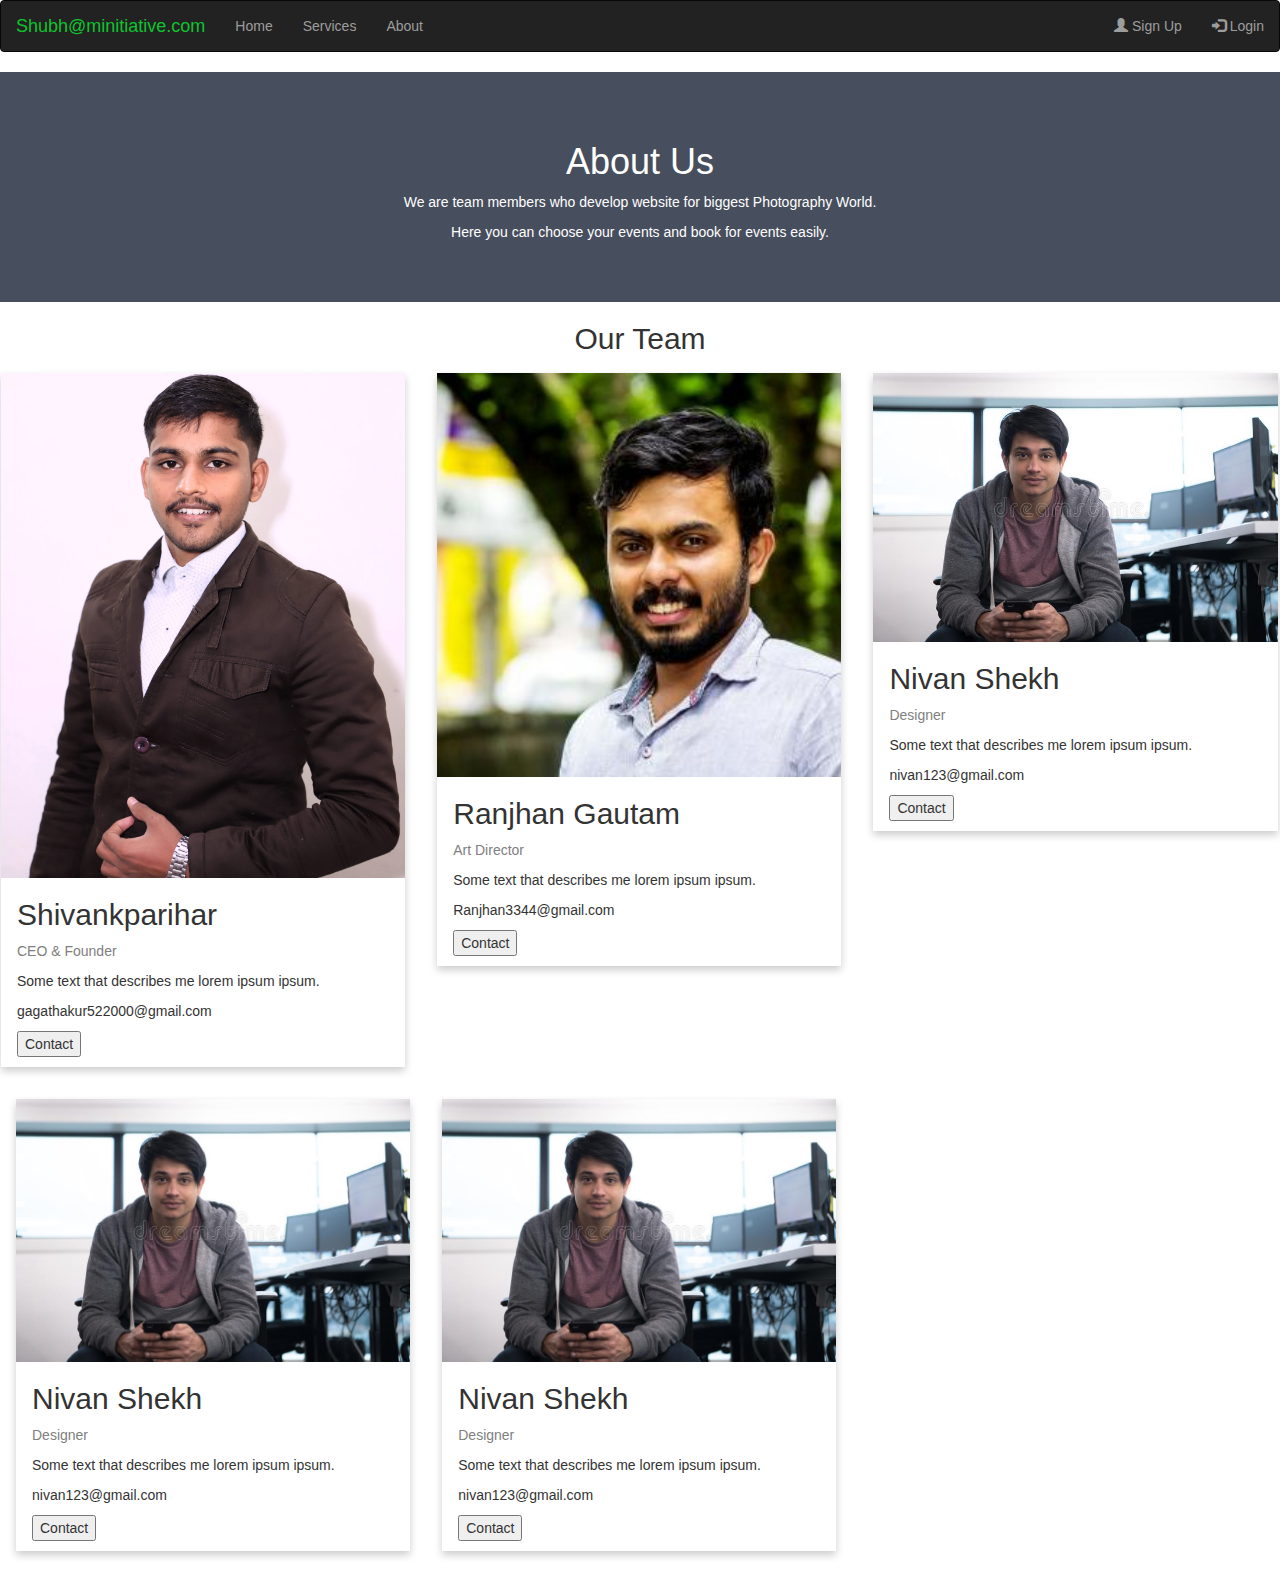
<file: about.html>
<!DOCTYPE html>
<html>
<head>
    <meta charset="UTF-8">
    <meta http-equiv="X-UA-Compatible" content="IE=edge">
    <meta name="viewport" content="width=device-width, initial-scale=1.0">
    <link rel="stylesheet" href="https://maxcdn.bootstrapcdn.com/bootstrap/3.4.1/css/bootstrap.min.css">
    <link href="https://fonts.googleapis.com/css?family=Montserrat" rel="stylesheet" type="text/css">
    <link href="https://fonts.googleapis.com/css?family=Lato" rel="stylesheet" type="text/css">
    <script src="https://ajax.googleapis.com/ajax/libs/jquery/3.5.1/jquery.min.js"></script>
    <script src="https://maxcdn.bootstrapcdn.com/bootstrap/3.4.1/js/bootstrap.min.js"></script>
    <title>aboutpage</title>


<style>
body {
  font-family: Arial, Helvetica, sans-serif;
  margin: 0;
}

html {
  box-sizing: border-box;
}

*, *:before, *:after {
  box-sizing: inherit;
}

.column {
  float: left;
  width: 33.3%;
  margin-bottom: 16px;
  padding: 0 8px;
}

.card {
  box-shadow: 0 4px 8px 0 rgba(0, 0, 0, 0.2);
  margin: 8px;
}

.about-section {
  padding: 50px;
  text-align: center;
  background-color: #474e5d;
  color: white;
}

.container {
  padding: 0 16px;
}

.container::after, .row::after {
  content: "";
  clear: both;
  display: table;
}

.title {
  color: grey;
}

.button {
  border: none;
  outline: 0;
  display: inline-block;
  padding: 8px;
  color: white;
  background-color: #000;
  text-align: center;
  cursor: pointer;
  width: 100%;
}

.button:hover {
  background-color: #555;
}

 @media screen and (max-width: 650px) {
  .column {
    width: 100%;
    display: block;
  }
} 
.navbar-inverse .navbar-brand {
    color: #10c32f;
}
</style>
</head>
<body>
    <div id="nav12">
        <nav class="navbar navbar-inverse">
          <div class="container-fluid">
            <div class="navbar-header">
              <a class="navbar-brand" href="#">Shubh@minitiative.com</a>
            </div>
            <ul class="nav navbar-nav">
              <li><a href="Index.html" target="_blank">Home</a></li>
              <li><a href="services.html" target="_blank">Services</a></li>
              <li><a href="about.html" target="_blank">About</a></li>
            </ul>
            <ul class="nav navbar-nav navbar-right">
              <li><a href="signup.html" target="_blank"><span class="glyphicon glyphicon-user"></span> Sign Up</a></li>
              <li><a href="login.html" target="_blank"><span class="glyphicon glyphicon-log-in"></span> Login</a></li>
            </ul>
          </div>
        </nav>
    </div>

<div class="about-section">
  <h1>About Us</h1>
  <p>We are team members who develop website for biggest Photography World.</p>
  <p>Here you can choose your events and book for events easily.</p>
</div>

<h2 style="text-align:center">Our Team</h2>
<div class="row">
  <div class="column">
    <div class="card">
      <img src="/Images/team1.jpg" alt="Jane" style="width:100%">
      <div class="container">
        <h2>Shivankparihar</h2>
        <p class="title">CEO & Founder</p>
        <p>Some text that describes me lorem ipsum ipsum.</p>
        <p>gagathakur522000@gmail.com</p>
        <p><button class="button1">Contact</button></p>
      </div>
    </div>
  </div>

  <div class="column">
    <div class="card">
      <img src="/Images/team2.jpg" alt="Mike" style="width:100%">
      <div class="container">
        <h2>Ranjhan Gautam</h2>
        <p class="title">Art Director</p>
        <p>Some text that describes me lorem ipsum ipsum.</p>
        <p>Ranjhan3344@gmail.com</p>
        <p><button class="button1">Contact</button></p>
      </div>
    </div>
  </div>
  
  <div class="column">
    <div class="card">
      <img src="/Images/team3.jpg" alt="John" style="width:100%">
      <div class="container">
        <h2>Nivan Shekh</h2>
        <p class="title">Designer</p>
        <p>Some text that describes me lorem ipsum ipsum.</p>
        <p>nivan123@gmail.com</p>
        <p><button class="button1">Contact</button></p>
      </div>
    </div>
  </div>
</div>
<div class="column">
  <div class="card">
    <img src="/Images/team3.jpg" alt="John" style="width:100%">
    <div class="container">
      <h2>Nivan Shekh</h2>
      <p class="title">Designer</p>
      <p>Some text that describes me lorem ipsum ipsum.</p>
      <p>nivan123@gmail.com</p>
      <p><button class="button1">Contact</button></p>
    </div>
  </div>
</div>
</div>
<div class="column">
  <div class="card">
    <img src="/Images/team3.jpg" alt="John" style="width:100%">
    <div class="container">
      <h2>Nivan Shekh</h2>
      <p class="title">Designer</p>
      <p>Some text that describes me lorem ipsum ipsum.</p>
      <p>nivan123@gmail.com</p>
      <p><button class="button1">Contact</button></p>
    </div>
  </div>
</div>
</div>

</body>
</html>
</file>
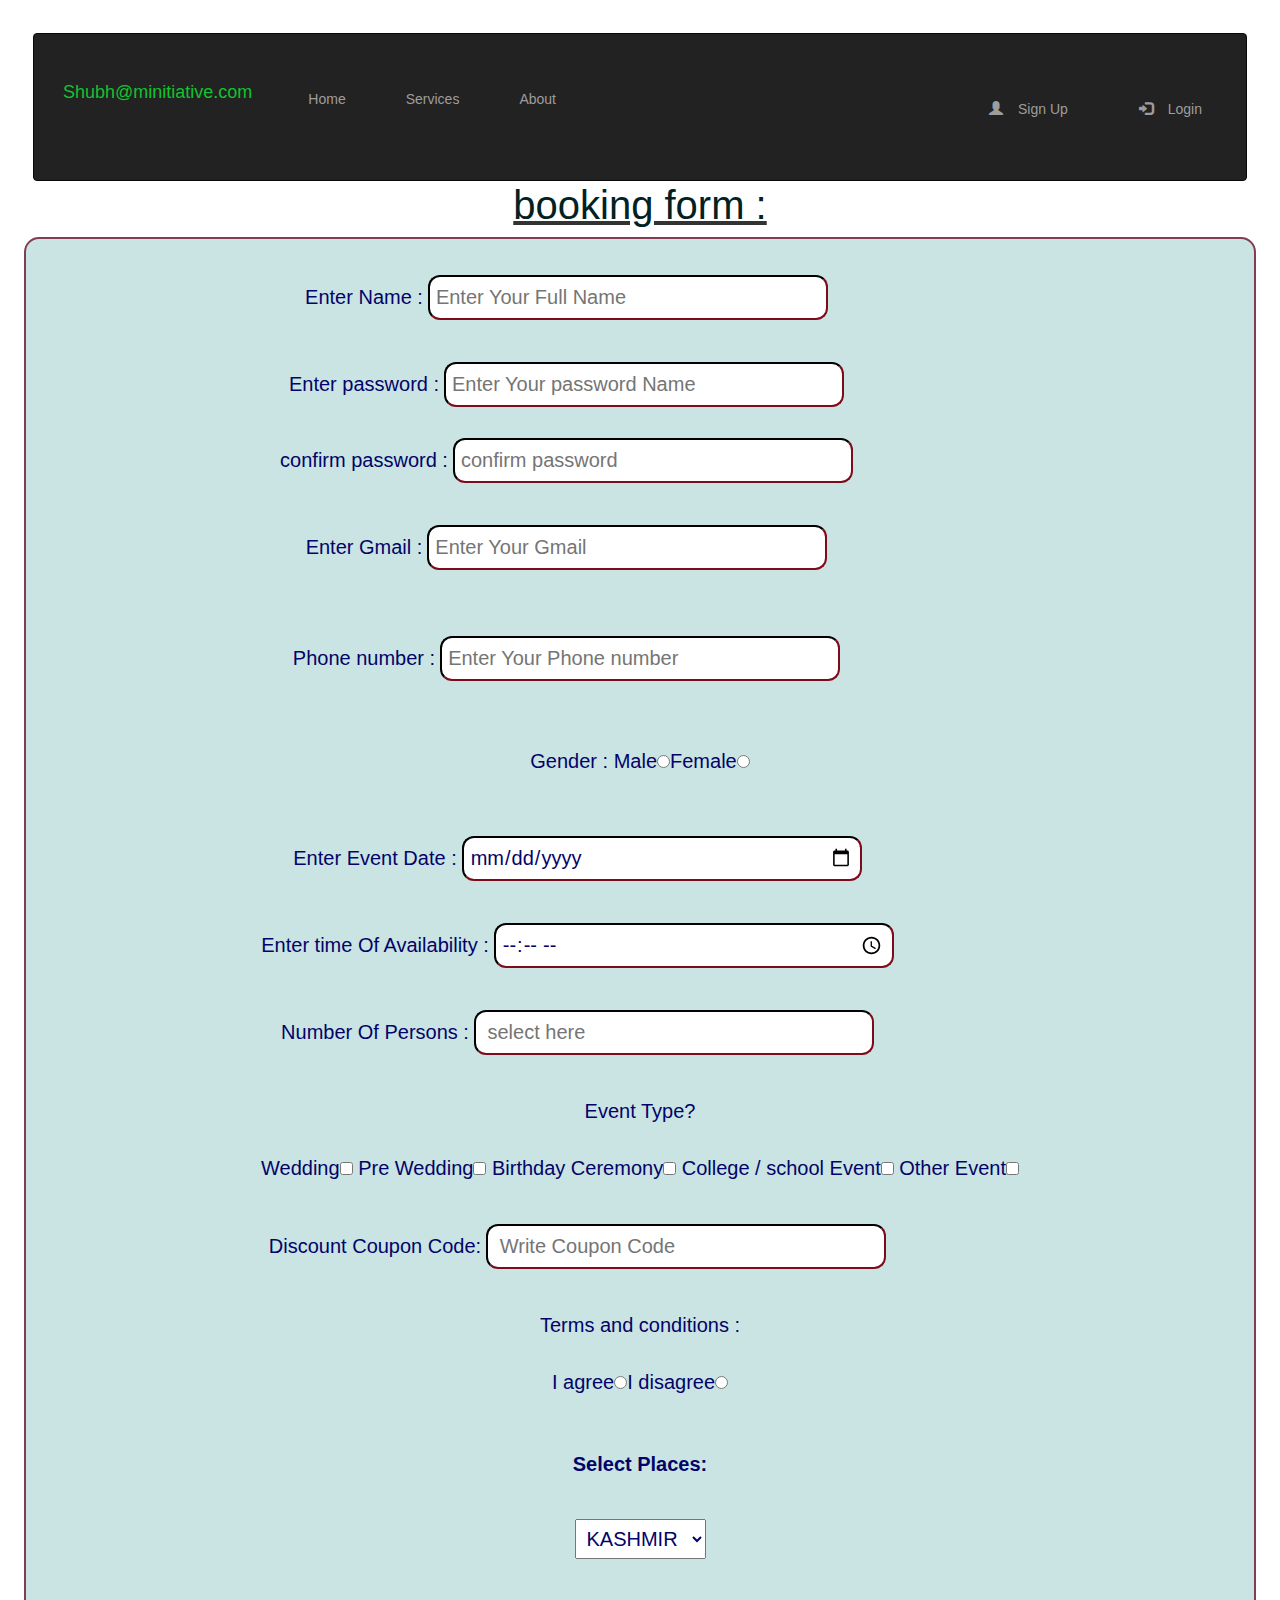
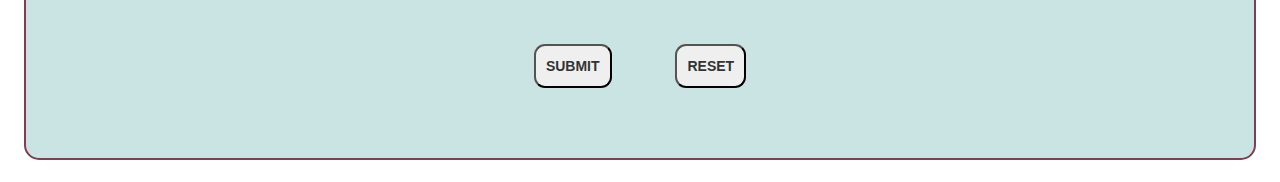
<file: signup.html>
<!DOCTYPE html>
<html lang="en">
<head>
    <meta charset="UTF-8">
    <meta http-equiv="X-UA-Compatible" content="IE=edge">
    <meta name="viewport" content="width=device-width, initial-scale=1.0">
    <link rel="stylesheet" href="https://maxcdn.bootstrapcdn.com/bootstrap/3.4.1/css/bootstrap.min.css">
    <link href="https://fonts.googleapis.com/css?family=Montserrat" rel="stylesheet" type="text/css">
    <link href="https://fonts.googleapis.com/css?family=Lato" rel="stylesheet" type="text/css">
    <script src="https://ajax.googleapis.com/ajax/libs/jquery/3.5.1/jquery.min.js"></script>
    <script src="https://maxcdn.bootstrapcdn.com/bootstrap/3.4.1/js/bootstrap.min.js"></script>
    <title>signuppage</title>

    <style>

.gradient-custom-3 {
  /* fallback for old browsers */
  background: #84fab0;

  /* Chrome 10-25, Safari 5.1-6 */
  background: -webkit-linear-gradient(to right, rgba(132, 250, 176, 0.5), rgba(143, 211, 244, 0.5));

  /* W3C, IE 10+/ Edge, Firefox 16+, Chrome 26+, Opera 12+, Safari 7+ */
  background: linear-gradient(to right, rgba(132, 250, 176, 0.5), rgba(143, 211, 244, 0.5))
}
.gradient-custom-4 {
  /* fallback for old browsers */
  background: #84fab0;

  /* Chrome 10-25, Safari 5.1-6 */
  background: -webkit-linear-gradient(to right, rgba(132, 250, 176, 1), rgba(143, 211, 244, 1));

  /* W3C, IE 10+/ Edge, Firefox 16+, Chrome 26+, Opera 12+, Safari 7+ */
  background: linear-gradient(to right, rgba(132, 250, 176, 1), rgba(143, 211, 244, 1))
}

        .par {

            color: rgb(3, 3, 105);
            font-size: 20px;
            font-family: Arial, Helvetica, sans-serif;
        }

        #in {
            font-weight: bold;
            padding: 10px;
            margin: 30px;
        }

        #on {
            font-weight: bold;
            padding: 10px;
            margin: 30px;
        }

        .inp {
            border-radius: 12px;
            border-color: rgb(43, 4, 9);
            width: 400px;
            height: 45px;
            padding-left: 6px;
            margin-left: 5px;
            
            margin-right: 125px;
        }

        #frm {
            border: 2px double rgb(131, 60, 84);
            border-radius: 15px;
            margin-left: 6px;
            margin-right: 6px;
            margin-top: -38px;
            background-color: rgb(202, 228, 228);


        }

        * {
            margin: 4px;
            padding: 7px;

        }

        h2 {
            color: rgb(1, 34, 34);
            font-size: 40px;
            margin-top: -63px;
            font-family: 'Gill Sans', 'Gill Sans MT', Calibri, 'Trebuchet MS', sans-serif;
        }

        .btnn:hover {
            color: rgb(109, 5, 5);
            background-color: rgb(202, 193, 193);
        }
        .sp{

            color: red;
        }
        .navbar-inverse .navbar-brand {
        color: #10c32f;
        }
    </style>



    
</head>
<body>

    <div id="nav12">
        <nav class="navbar navbar-inverse">
          <div class="container-fluid">
            <div class="navbar-header">
              <a class="navbar-brand" href="#">Shubh@minitiative.com</a>
            </div>
            <ul class="nav navbar-nav">
              <li><a href="Index.html" target="_blank">Home</a></li>
              <li><a href="services.html" target="_blank">Services</a></li>
              <li><a href="about.html" target="_blank">About</a></li>
            </ul>
            <ul class="nav navbar-nav navbar-right">
              <li><a href="signup.html" target="_blank"><span class="glyphicon glyphicon-user"></span> Sign Up</a></li>
              <li><a href="login.html" target="_blank"><span class="glyphicon glyphicon-log-in"></span> Login</a></li>
            </ul>
          </div>
        </nav>
    </div>
    <center><u>
      <h2>booking form :</h2>
  </u></center>
  <div id="frm">
<form Align="center" action="http://www.google.com" method="get" id="frm1" onsubmit=" return validateForm()">
      <div>
          <p class="par">Enter Name :<input id="nm" class="inp" type="text" placeholder="Enter Your Full Name"
                  onkeyup="clearInputField('sp1')">
              <span id="sp1" class="sp"></span>
          </p>
      </div>
      <div>
          <p class="par">Enter password :<input id="pass" class="inp" type="password"
                  placeholder="Enter Your password Name " onkeyup="clearInputField('sp2')">

              <span id="sp2" class="sp"></span>
          </p>
  
      <div>
          <p class="par">confirm password :<input id="conpass" class="inp" type="password"
                  placeholder="confirm password "  onkeyup="clearInputField('sp3')">
              <span id="sp3" class="sp"></span>
          </p>
      </div>
      <div>
          <p class="par">Enter Gmail :<input id="email" class="inp" type="Gmail" placeholder="Enter Your Gmail " onkeyup="clearInputField('sp4')">
              <span id="sp4" class="sp" ></span>
          </p>
          </p>
      </div>
      <div>
          <p class="par"> Phone number :<input id="phn" class="inp" type="text"
                  placeholder="Enter Your Phone number" onkeyup="clearInputField('sp5')">
              <span id="sp5" class="sp"></span>
          </p>
          </p>
      </div>
      <div>
          <p class="par"> Gender : Male<input id="gen" class="inc" type="Radio" name="p1">Female<input id="inc"
                  type="Radio" name="p1"></p>
      </div>
      <div>
          <!-- <p id="par">Enter DOB :<input type="date" placeholder="Enter Date Of birth " required></p> -->
      </div>
      <div>
          <p class="par">Enter Event Date :<input id="date" class="inp" type="date"
                  placeholder="Enter Date Of birth "></p>
      </div>
      <div>
          <p class="par">Enter time Of Availability :<input id="time" class="inp" type="time"
                  placeholder="Enter time "></p>
      </div>
      <div>
          <p class="par"> Number Of Persons :<input id="per" class="inp" type="number" placeholder=" select here"
                  ></p>
      </div>
      <div>
          <p class="par"> Event Type?<br> <br>
              Wedding<input class="inc" type="checkbox">
              Pre Wedding<input class="inc" type="checkbox">
              Birthday Ceremony<input class="inc" type="checkbox">
              College / school Event<input class="inc" type="checkbox">
              Other Event<input class="inc" type="checkbox">
      </div>
      <div>
          <p class="par">Discount Coupon Code:<input id="copn" class="inp" type="number"
                  placeholder=" Write Coupon Code"></p>
      </div>
      <div>
          <p class="par"> Terms and conditions :<br><br> I agree<input type="Radio" name="p1">I disagree<input
                  type="Radio" name="p1"></p>
      </div>
      <div>
          <p class="par">
              <label for="city" class="par">Select Places: </label><br><br>
              <select name="mycity" id="star">

                  <option value="swft">GOA</option>
                  <option value="nxn">MASOORI</option>
                  <option value="sfri" selected>KASHMIR</option>
                  <option value="ind">LADDAKH</option>

              </select>
          </p><br>
      </div>

      <div id="divl">
          <input style="border-radius: 11px;border-color: black; " type="submit" value="SUBMIT" id="in"
              class="btnn"> <input style="border-radius: 11px;border-color: black;" type="reset" value="RESET"
              id="on" class="btnn">
      </div>
  </form>
</div>





<script>
  function clearInputField(id) {
      document.getElementById(id).innerHTML = " ";

  }
  function validateForm() {
      name = document.getElementById('nm').value;
      password = document.getElementById('pass').value;
      conpassword = document.getElementById('conpass').value;
      isValid = true;
      email = document.getElementById('email').value;
      phone = document.getElementById('phn').value;
      passwordregex =  /^(?=.*\d)(?=.*[a-z])(?=.*[A-Z]).{6,20}$/;
      if (name == "") {
          document.getElementById("sp1").innerHTML = "name is required!!"
          isValid = false;
      }
     
      if (password=="") {
          document.getElementById("sp2").innerHTML = "password is required!!"
          isValid = false;
      }
      else if(!passwordregex.test(password)){

          document.getElementById("sp2").innerHTML ="password week"
          isValid = false;
      }
      if (conpassword == "") {
          document.getElementById("sp3").innerHTML = "confirm password must!!"
           isValid = false;
      }
      else if(conpassword!=password){
          document.getElementById("sp3").innerHTML="password mismatch"
          isValid = false;
      }
      if (email == "") {
          document.getElementById("sp4").innerHTML = "Email required!!"
           isValid = false;
      }
      if (phone == "") {
          document.getElementById("sp5").innerHTML = "Phone number is required!!"
          isValid = false;
      }
      else if (phone.length!=10) {
          document.getElementById("sp5").innerHTML = "Phone number must be 10 digits!!"
          isValid = false;
      }

      return isValid;



  }


</script>

    
</body>
</html>
</file>
